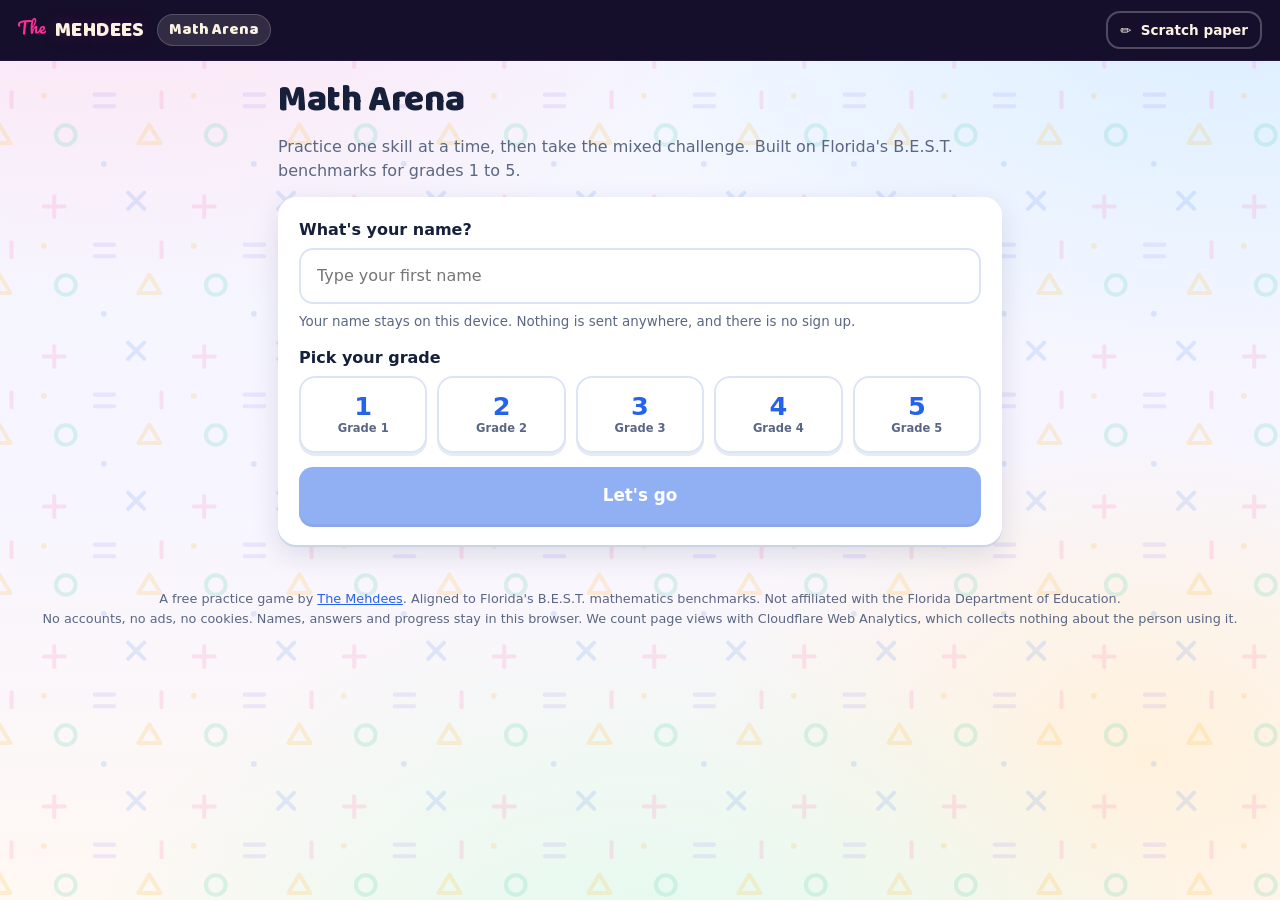
<file: index.html>
<!doctype html>
<html lang="en">
<head>
<meta charset="utf-8">
<meta name="viewport" content="width=device-width, initial-scale=1">
<title>Math Arena · Practice Grades 1 to 5 · The Mehdees</title>
<meta name="description" content="Free math practice for grades 1 to 5, built on Florida's B.E.S.T. mathematics benchmarks. Pick your grade, practice a skill, take a mixed challenge, and print a report card. No sign up, and nothing a child types leaves the device.">
<meta name="theme-color" content="#2563EB">
<link rel="icon" href="data:image/svg+xml,%3Csvg xmlns='http://www.w3.org/2000/svg' viewBox='0 0 64 64'%3E%3Crect width='64' height='64' rx='14' fill='%232563EB'/%3E%3Ctext x='32' y='45' font-size='34' text-anchor='middle' fill='white' font-family='sans-serif' font-weight='bold'%3E%2B%3C/text%3E%3C/svg%3E">
<link rel="preload" href="fonts/baloo2.woff2" as="font" type="font/woff2" crossorigin>
<link rel="preload" href="fonts/pacifico.woff2" as="font" type="font/woff2" crossorigin>
<link rel="stylesheet" href="styles.css?v=20260830125156">
<meta property="og:title" content="Math Arena · Practice Grades 1 to 5">
<meta property="og:description" content="Free, standards-aligned math practice for grades 1 to 5. No sign up. Nothing a child types leaves the device.">
<meta property="og:type" content="website">
<meta property="og:url" content="https://math.mehdee.com/">
<!-- Cloudflare Web Analytics: page-view counts only. No cookies, no cross-site tracking, no personal data. -->
<script defer src="https://static.cloudflareinsights.com/beacon.min.js" data-cf-beacon='{"token": "f4fd1838d17e47ada3b4f48098a657df"}'></script>
</head>
<body>

<header class="top">
  <a class="wordmark" href="https://mehdee.com/games/" aria-label="The Mehdees, all games">
    <span class="the">The</span><span class="mehdees">MEHDEES</span>
  </a>
  <button class="gamename" id="homeBtn" type="button" title="Back to the skills list">Math Arena</button>
  <span class="spacer"></span>
  <button class="btn btn--ghost" id="padOpenBtn" type="button" aria-haspopup="dialog"
          style="padding:7px 12px;font-size:.85rem" title="Open the scratch paper">✏️ <span class="padword">Scratch paper</span></button>
  <button class="btn btn--ghost hide" id="switchBtn" style="padding:7px 13px;font-size:.85rem"
          title="Change the name or grade" aria-label="Change the name or grade">Change</button>
</header>

<main class="wrap">

  <!-- 1. who is playing -->
  <section id="screenStart" class="stack">
    <h1>Math Arena</h1>
    <p class="lede">Practice one skill at a time, then take the mixed challenge. Built on Florida's B.E.S.T. benchmarks for grades 1 to 5.</p>
    <div class="card stack">
      <div>
        <label for="nameInput">What's your name?</label>
        <input type="text" id="nameInput" maxlength="24" autocomplete="off" spellcheck="false" placeholder="Type your first name">
        <p class="small muted" style="margin-top:8px">Your name stays on this device. Nothing is sent anywhere, and there is no sign up.</p>
        <p class="note hide" id="storageNote"></p>
      </div>
      <div>
        <label>Pick your grade</label>
        <div class="grades" id="gradePicker"></div>
      </div>
      <button class="btn btn--big" id="startBtn" disabled>Let's go</button>
    </div>
  </section>

  <!-- 2. pick a topic -->
  <section id="screenMenu" class="stack hide">
    <div>
      <h1 id="menuTitle">Grade 3</h1>
      <p class="lede" id="menuSub"></p>
    </div>
    <button class="btn btn--green btn--big" id="mixedBtn">Mixed challenge · every skill, any time</button>
    <div class="topics" id="topicList"></div>
    <button class="btn btn--ghost btn--big" id="reportBtn">See my report card</button>
    <p class="parentline">
      Grown-ups: <button class="linkbtn" id="resetBtn" type="button">reset this device</button>
    </p>
  </section>

  <!-- 3. playing -->
  <section id="screenPlay" class="stack hide">
    <div class="hud">
      <span class="pill" id="playTopic">Topic</span>
      <span class="hearts" id="hearts">❤️❤️❤️</span>
      <div class="bar"><i id="progressBar" style="width:0%"></i></div>
      <span class="small muted" id="counter">1 / 10</span>
    </div>
    <div class="card">
      <p class="q" id="question">Question</p>
      <p class="qsub hide" id="questionSub"></p>
      <div class="visual hide" id="visual"></div>
      <button class="helpbtn" id="helpBtn" type="button" aria-expanded="false">
        <span aria-hidden="true">💡</span> How do I do this?
      </button>
      <div class="help hide" id="help"></div>
      <div class="choices" id="choices"></div>
      <div class="feedback" id="feedback"></div>
      <button class="btn btn--big hide" id="nextBtn" style="margin-top:14px">Next</button>
    </div>
    <div class="playfoot">
      <button class="btn btn--ghost" id="padBtn" type="button" aria-haspopup="dialog">✏️ Scratch paper</button>
      <button class="btn btn--ghost" id="quitBtn">Back to skills</button>
    </div>
  </section>

  <!-- 4. round finished -->
  <section id="screenDone" class="stack hide">
    <div class="card center stack">
      <p class="result-num" id="doneScore">8/10</p>
      <h2 id="doneTitle">Nice work!</h2>
      <p class="muted" id="doneMsg"></p>
      <button class="btn btn--big" id="againBtn">Play again</button>
      <button class="btn btn--ghost btn--big" id="backBtn">Back to skills</button>
      <p class="small muted">Progress is kept in this browser only. In a private window it disappears when the window closes, so download the report card if you want to keep it.</p>
    </div>
  </section>

  <!-- 5. report card -->
  <section id="screenReport" class="stack hide">
    <h1>Report card</h1>
    <div class="report" id="reportBody"></div>
    <button class="btn btn--big" id="downloadBtn">Download report card</button>
    <button class="btn btn--ghost btn--big" id="reportBackBtn">Back to skills</button>
  </section>

</main>

<!-- parents: wipe everything this browser has stored -->
<div class="pad sheet" id="reset" role="dialog" aria-modal="true" aria-labelledby="resetTitle">
  <div class="sheet__box">
    <h2 id="resetTitle">Reset this device?</h2>
    <p>This permanently deletes everything Math Arena has saved in this browser:</p>
    <ul class="sheet__list">
      <li>The name typed on the start screen</li>
      <li>Every grade's level progress and stars</li>
      <li>The question and accuracy totals on the report card</li>
    </ul>
    <p class="sheet__warn"><b>This cannot be undone.</b> Download the report card first if you want to keep it.</p>
    <p class="small muted">Nothing was ever sent to a server, so this is the only copy. Resetting affects this browser on this device only.</p>
    <label class="sheet__check"><input type="checkbox" id="resetOk"> I understand this erases all saved progress.</label>
    <div class="sheet__row">
      <button class="btn btn--ghost" id="resetCancel" type="button">Cancel</button>
      <button class="btn btn--danger" id="resetGo" type="button" disabled>Delete everything</button>
    </div>
  </div>
</div>

<!-- scratch paper: for the questions you cannot do in your head -->
<div class="pad" id="pad" role="dialog" aria-modal="true" aria-label="Scratch paper">
  <div class="pad__bar">
    <p class="pad__q" id="padQ"></p>
    <button class="btn" id="padDone" type="button">Done</button>
  </div>
  <div class="pad__paper">
    <canvas id="padCanvas"></canvas>
  </div>
  <div class="pad__tools">
    <button class="tool is-on" id="toolPen" type="button" data-tool="pen" aria-pressed="true"><span aria-hidden="true">✏️</span> Pen</button>
    <button class="tool" id="toolEraser" type="button" data-tool="eraser" aria-pressed="false"><span aria-hidden="true">🧽</span> Eraser</button>
    <button class="tool" id="padUndo" type="button" aria-label="Undo"><span aria-hidden="true">↶</span> Undo</button>
    <button class="tool" id="padRedo" type="button" aria-label="Redo"><span aria-hidden="true">↷</span> Redo</button>
    <button class="tool tool--wipe" id="padClear" type="button">Clear</button>
  </div>
</div>

<footer>
  A free practice game by <a href="https://mehdee.com/games/">The Mehdees</a>.
  Aligned to Florida's B.E.S.T. mathematics benchmarks. Not affiliated with the Florida Department of Education.
  <br>No accounts, no ads, no cookies. Names, answers and progress stay in this browser.
  We count page views with Cloudflare Web Analytics, which collects nothing about the person using it.
</footer>

<script src="content.js?v=20260830125156"></script>
<script src="app.js?v=20260830125156"></script>
</body>
</html>
</file>
<file: styles.css>
/* The Mehdees wordmark, identical to the mehdee.com masthead: Pacifico "The"
   tilted in sunset pink, Baloo 2 "MEHDEES" in cream with a pink glow, sitting
   on the same night-violet bar. */
@font-face { font-family: 'Baloo 2'; font-weight: 800; font-display: swap; src: url('fonts/baloo2.woff2') format('woff2'); }
@font-face { font-family: 'Pacifico'; font-weight: 400; font-display: swap; src: url('fonts/pacifico.woff2') format('woff2'); }

/* Math Arena. Bright, high contrast, big targets, mobile first. */
:root {
  --ink: #17203A;
  --paper: #F7F9FF;
  --card: #FFFFFF;
  --line: #DDE4F5;
  --muted: #5A6683;
  --blue: #2563EB;
  --blue-dark: #1D4FD8;
  --green: #12885A;
  --green-soft: #DFF6EC;
  --red: #C6274B;
  --red-soft: #FDE7EC;
  --amber: #F59E0B;
  --purple: #7C3AED;
  --shadow: 0 2px 0 #C9D3EC, 0 10px 28px #17203a1f;
  --radius: 18px;
  --pad: 18px;
}
* { box-sizing: border-box; margin: 0; }
html { -webkit-text-size-adjust: 100%; }
/* The page is a bright sky, not a blank sheet: soft colour pools in the corners
   and a slow drift of maths glyphs behind everything. All of it sits on fixed
   layers under the cards, so the questions themselves stay on plain white. */
body {
  background:
    radial-gradient(1150px 680px at 8% -10%, #FFE0F0 0%, transparent 60%),
    radial-gradient(1020px 620px at 96% 0%, #DCEEFF 0%, transparent 62%),
    radial-gradient(950px 680px at 50% 112%, #DFFAEE 0%, transparent 60%),
    radial-gradient(760px 560px at 90% 84%, #FFF1DC 0%, transparent 60%),
    linear-gradient(180deg, #F4F8FF 0%, #F7F5FF 55%, #FFF8F3 100%);
  background-attachment: fixed;
  color: var(--ink);
  font-family: ui-rounded, "SF Pro Rounded", "Nunito", "Segoe UI", system-ui, sans-serif;
  line-height: 1.5;
  min-height: 100vh;
  position: relative;
}
body::before {
  content: '';
  position: fixed; inset: -120px;
  z-index: -1; pointer-events: none;
  opacity: .17;
  background-image: url("data:image/svg+xml,%3Csvg xmlns='http://www.w3.org/2000/svg' width='150' height='150' viewBox='0 0 260 260'%3E%3Cg fill='none' stroke-width='7' stroke-linecap='round'%3E%3Cpath d='M24 46h36M42 28v36' stroke='%23FF6FB0'/%3E%3Cpath d='M170 22l28 28M198 22l-28 28' stroke='%235B8DEF'/%3E%3Ccircle cx='62' cy='182' r='17' stroke='%2334C7A0'/%3E%3Cpath d='M188 196l19-32 19 32z' stroke='%23FFB020' stroke-linejoin='round'/%3E%3Cpath d='M112 112h34M112 132h34' stroke='%23A78BFA'/%3E%3Cpath d='M228 108v26' stroke='%23FF6FB0'/%3E%3Ccircle cx='128' cy='232' r='5' fill='%235B8DEF' stroke='none'/%3E%3Ccircle cx='24' cy='114' r='5' fill='%23FFB020' stroke='none'/%3E%3C/g%3E%3C/svg%3E");
  animation: drift 200s linear infinite;
}
@keyframes drift { to { background-position: 150px 300px; } }
@media (prefers-reduced-motion: reduce) { body::before { animation: none; } }
img { display: block; max-width: 100%; }
button { font: inherit; cursor: pointer; }
:focus-visible { outline: 3px solid var(--blue); outline-offset: 3px; border-radius: 8px; }

.wrap { max-width: 760px; margin: 0 auto; padding: var(--pad); }
.top {
  display: flex; align-items: center; gap: 12px;
  padding: 11px var(--pad); background: #150F2B; border-bottom: 1px solid #37276360;
  position: sticky; top: 0; z-index: 20;
}
.wordmark { display: flex; align-items: baseline; gap: 8px; text-decoration: none; }
.wordmark .the {
  font-family: 'Pacifico', 'Snell Roundhand', cursive;
  font-size: 1.05rem;
  color: #FF2D95;
  transform: rotate(-4deg) translateY(-2px);
}
.wordmark .mehdees {
  font-family: 'Baloo 2', 'Arial Rounded MT Bold', system-ui, sans-serif;
  font-weight: 800;
  font-size: 1.3rem;
  letter-spacing: 0.02em;
  color: #FCF2E1;
  text-shadow: 0 0 18px #ff2d9538;
}
.top .spacer { margin-left: auto; }
.pill {
  display: inline-flex; align-items: center; gap: 7px;
  background: #EEF3FF; color: var(--blue); border: 1px solid #CBD9FA;
  border-radius: 999px; padding: 5px 12px; font-size: .82rem; font-weight: 800;
}
.top .pill { background: #ffffff1a; color: #FCF2E1; border-color: #ffffff33; }
.top .btn--ghost { background: transparent; color: #FCF2E1; border-color: #ffffff40; box-shadow: none; }
.top .btn--ghost:hover { background: #ffffff1a; color: #fff; border-color: #FF2D95; }
.pill--green { background: var(--green-soft); color: var(--green); border-color: #B6E7D3; }
.pill--amber { background: #FEF3C7; color: #92610A; border-color: #FBD98B; }

h1, h2 { font-family: 'Baloo 2', ui-rounded, 'SF Pro Rounded', system-ui, sans-serif; }
h1 { font-size: clamp(1.6rem, 5vw, 2.3rem); line-height: 1.12; letter-spacing: -0.01em; }
h2 { font-size: 1.15rem; }
.lede { color: var(--muted); margin-top: 8px; }
.card {
  background: var(--card); border: 1px solid #ffffff;
  border-radius: var(--radius); padding: 20px; box-shadow: var(--shadow);
}
.stack > * + * { margin-top: 14px; }

.btn {
  display: inline-flex; align-items: center; justify-content: center; gap: 9px;
  background: var(--blue); color: #fff; border: 0; border-radius: 14px;
  padding: 14px 22px; font-weight: 800; box-shadow: 0 3px 0 var(--blue-dark);
  transition: transform .06s ease;
}
.btn:hover { background: var(--blue-dark); }
.btn:active { transform: translateY(2px); box-shadow: 0 1px 0 var(--blue-dark); }
.btn[disabled] { opacity: .5; cursor: not-allowed; }
.btn--ghost { background: #fff; color: var(--ink); border: 2px solid var(--line); box-shadow: 0 3px 0 #E4EAF8; }
.btn--ghost:hover { background: #F2F6FF; color: var(--ink); }
.btn--green { background: var(--green); box-shadow: 0 3px 0 #0B6B46; }
.btn--green:hover { background: #0F7A50; }
.btn--big { width: 100%; padding: 16px 22px; font-size: 1.05rem; }

label { display: block; font-weight: 800; margin-bottom: 6px; }
input[type="text"] {
  width: 100%; font: inherit; padding: 14px 16px;
  border: 2px solid var(--line); border-radius: 14px; background: #fff; color: var(--ink);
}
input[type="text"]:focus { border-color: var(--blue); outline: none; }

/* grade picker */
.grades { display: grid; grid-template-columns: repeat(auto-fit, minmax(96px, 1fr)); gap: 10px; }
.grade {
  background: #fff; border: 2px solid var(--line); border-radius: 16px;
  padding: 14px 8px; text-align: center; font-weight: 800; box-shadow: 0 3px 0 #E4EAF8;
}
.grade b { display: block; font-size: 1.6rem; line-height: 1.1; color: var(--blue); }
.grade small { display: block; color: var(--muted); font-weight: 700; font-size: .72rem; }
.grade[aria-pressed="true"] { border-color: var(--blue); background: #EEF3FF; }

/* topic list */
.topics { display: grid; gap: 10px; }
.topic {
  display: flex; align-items: center; gap: 12px; text-align: left; width: 100%;
  background: #fff; border: 2px solid var(--line); border-radius: 16px; padding: 13px 15px;
  box-shadow: 0 3px 0 #E4EAF8;
}
.topic:hover { border-color: #B9CBF7; background: #FAFCFF; }
.topic--lock { background: #FBFCFF; cursor: not-allowed; }
.topic--lock > * { opacity: .5; }
.topic__t { font-weight: 800; }
.topic__b { color: var(--muted); font-size: .74rem; font-weight: 700; letter-spacing: .02em; }
.topic__stars { margin-left: auto; white-space: nowrap; font-size: 1rem; letter-spacing: 1px; }

/* play */
.hud { display: flex; align-items: center; gap: 10px; margin-bottom: 14px; flex-wrap: wrap; }
.bar { height: 10px; background: #E7EDFB; border-radius: 999px; overflow: hidden; flex: 1; min-width: 120px; }
.bar > i { display: block; height: 100%; background: var(--blue); border-radius: 999px; transition: width .3s ease; }
.q { font-size: clamp(1.25rem, 4.5vw, 1.7rem); font-weight: 800; line-height: 1.3; }
.qsub { color: var(--muted); margin-top: 6px; font-weight: 700; font-size: .9rem; }
.visual { margin: 14px 0; font-size: 1.3rem; line-height: 1.7; letter-spacing: 2px; }
.choices { display: grid; grid-template-columns: 1fr 1fr; gap: 10px; margin-top: 16px; }
@media (max-width: 430px) { .choices { grid-template-columns: 1fr; } }
.choice {
  background: #fff; border: 2px solid var(--line); border-radius: 14px;
  padding: 16px; font-weight: 800; font-size: 1.05rem; box-shadow: 0 3px 0 #E4EAF8;
}
.choice:hover:not([disabled]) { border-color: #B9CBF7; background: #FAFCFF; }
.choice.right { border-color: var(--green); background: var(--green-soft); color: var(--green); }
.choice.wrong { border-color: var(--red); background: var(--red-soft); color: var(--red); }
.feedback { margin-top: 14px; border-radius: 14px; padding: 14px 16px; font-weight: 700; display: none; }
.feedback.show { display: block; }
.feedback.ok { background: var(--green-soft); color: #0B6B46; }
.feedback.no { background: var(--red-soft); color: #9B1C3B; }
.feedback b { display: block; margin-bottom: 3px; }

.hearts { font-size: 1.1rem; letter-spacing: 2px; }
.result-num { font-size: 3rem; font-weight: 800; line-height: 1; color: var(--blue); }

/* report card */
.report { border: 2px dashed var(--line); border-radius: var(--radius); padding: 18px; background: #fff; }
.rrow { display: flex; align-items: center; gap: 10px; padding: 7px 0; border-bottom: 1px solid #F0F3FB; }
.rrow:last-child { border-bottom: 0; }
.rrow .rt { font-weight: 700; }
.rrow .rs { margin-left: auto; font-weight: 800; }
.muted { color: var(--muted); }
.small { font-size: .84rem; }
.center { text-align: center; }
.hide { display: none !important; }
footer { color: var(--muted); font-size: .8rem; padding: 26px var(--pad) 40px; text-align: center; }
footer a { color: var(--blue); }
@media (prefers-reduced-motion: reduce) { * { transition: none !important; animation: none !important; } }

/* ---------- scratch paper ---------- */
.playfoot { display: flex; gap: 10px; flex-wrap: wrap; }

.pad {
  position: fixed; inset: 0; z-index: 60;
  display: none; flex-direction: column;
  background: #EEF1F9;
}
.pad.open { display: flex; }
.pad__bar {
  display: flex; align-items: center; gap: 12px;
  padding: calc(10px + env(safe-area-inset-top)) 14px 10px;
  background: #150F2B;
}
.pad__q {
  flex: 1; min-width: 0; color: #FCF2E1; font-weight: 800; font-size: 1.05rem;
  overflow: hidden; text-overflow: ellipsis; white-space: nowrap;
}
.pad__bar .btn { padding: 9px 18px; }

/* squared paper, so columns of digits line up like a workbook */
.pad__paper {
  flex: 1; position: relative; margin: 10px;
  background: #fff;
  background-image:
    repeating-linear-gradient(0deg, #E3E9F7 0 1px, transparent 1px 26px),
    repeating-linear-gradient(90deg, #E3E9F7 0 1px, transparent 1px 26px);
  border: 1px solid var(--line); border-radius: 14px;
  box-shadow: inset 0 1px 0 #fff, 0 2px 0 #D9E0F0;
  overflow: hidden;
}
#padCanvas { position: absolute; inset: 0; width: 100%; height: 100%; touch-action: none; cursor: crosshair; }

.pad__tools {
  display: flex; gap: 8px; flex-wrap: wrap; justify-content: center;
  padding: 10px 12px calc(12px + env(safe-area-inset-bottom));
  background: #fff; border-top: 1px solid var(--line);
}
.tool {
  display: inline-flex; align-items: center; gap: 6px;
  background: #fff; color: var(--ink);
  border: 2px solid var(--line); border-radius: 12px;
  padding: 11px 15px; font-weight: 800; font-size: .92rem;
  box-shadow: 0 3px 0 #E4EAF8;
}
.tool:hover:not([disabled]) { border-color: #B9CBF7; background: #FAFCFF; }
.tool.is-on { border-color: var(--blue); background: #EEF3FF; color: var(--blue); }
.tool[disabled] { opacity: .4; cursor: not-allowed; box-shadow: none; }
.tool--wipe { color: var(--red); }
@media (max-width: 430px) { .tool { padding: 10px 12px; font-size: .85rem; } }

/* ---------- how to do this ---------- */
.helpbtn {
  display: inline-flex; align-items: center; gap: 7px;
  margin-top: 14px;
  background: #FFF7E6; color: #92610A;
  border: 2px solid #FBD98B; border-radius: 12px;
  padding: 9px 14px; font-weight: 800; font-size: .88rem;
}
.helpbtn:hover { background: #FEF0CE; }
.helpbtn[aria-expanded="true"] { background: #FEF0CE; border-color: #F0B429; }
.help {
  margin-top: 12px; padding: 16px 18px;
  background: #FFFCF4; border: 2px solid #FBD98B; border-radius: 14px;
}
.help h3 {
  font-family: 'Baloo 2', ui-rounded, system-ui, sans-serif;
  font-size: 1rem; color: #92610A; margin-bottom: 3px;
}
.help .bench {
  font-family: ui-monospace, Menlo, monospace; font-size: .7rem;
  letter-spacing: .06em; color: #A9803A; display: block; margin-bottom: 10px;
}
.help ol { margin: 0 0 12px 20px; padding: 0; }
.help li { margin-bottom: 6px; color: var(--ink); }
.help .eg {
  background: #fff; border: 1px dashed #F0B429; border-radius: 10px;
  padding: 10px 12px; font-weight: 700; color: #7A5109;
}
.help .eg b { display: block; font-size: .7rem; letter-spacing: .1em; text-transform: uppercase; color: #A9803A; margin-bottom: 3px; }

/* ---------- parent reset ---------- */
.parentline { text-align: center; color: var(--muted); font-size: .86rem; margin-top: 4px; }
.linkbtn {
  background: none; border: 0; padding: 0;
  color: var(--muted); font: inherit; font-weight: 800; text-decoration: underline;
}
.linkbtn:hover { color: var(--red); }

.sheet { align-items: center; justify-content: center; padding: 18px; background: #17203ACC; }
.sheet.open { display: flex; }
.sheet__box {
  background: #fff; border-radius: 20px; padding: 24px 22px;
  max-width: 460px; width: 100%; box-shadow: 0 24px 60px #17203a55;
  max-height: 92vh; overflow: auto;
}
.sheet__box h2 { font-family: 'Baloo 2', ui-rounded, system-ui, sans-serif; font-size: 1.35rem; margin-bottom: 10px; }
.sheet__box p { margin-bottom: 12px; }
.sheet__list { margin: 0 0 12px 20px; color: var(--muted); }
.sheet__list li { margin-bottom: 4px; }
.sheet__warn { background: var(--red-soft); color: #9B1C3B; border-radius: 12px; padding: 12px 14px; }
.sheet__check {
  display: flex; align-items: flex-start; gap: 10px; margin: 14px 0 18px;
  font-weight: 700; font-size: .92rem; cursor: pointer;
}
.sheet__check input { width: 20px; height: 20px; margin-top: 1px; flex: none; accent-color: var(--red); }
.sheet__row { display: flex; gap: 10px; justify-content: flex-end; flex-wrap: wrap; }
.btn--danger { background: var(--red); box-shadow: 0 3px 0 #9B1C3B; }
.btn--danger:hover { background: #A81F3F; }

/* Cards float above the sky rather than blending into it. */
.card, .topic, .screen { position: relative; z-index: 1; }

/* Shown only when the browser will not keep progress: a private window, or
   storage switched off. Amber, not red: nothing is broken, it just will not
   be remembered. */
.note {
  margin-top: 10px; padding: 11px 13px; border-radius: 12px;
  background: #FEF3C7; border: 1px solid #FBD98B; color: #7C4E06;
  font-size: .86rem; font-weight: 700; line-height: 1.45;
}
.note b { display: block; margin-bottom: 2px; }

/* The game's own name beside the wordmark, so a child landing here knows
   which of the games they are in. */
.gamename {
  font-family: 'Baloo 2', ui-rounded, system-ui, sans-serif;
  font-weight: 800; font-size: .95rem; color: #FCF2E1;
  padding: 3px 11px; border-radius: 999px;
  background: #ffffff1f; border: 1px solid #ffffff2e;
  white-space: nowrap;
}
@media (max-width: 480px) { .gamename { font-size: .8rem; padding: 2px 8px; } }

/* On a narrow phone the header only has room for the pencil. */
@media (max-width: 560px) { .padword { display: none; } }

/* ---------- header on small screens ----------
   The name pill had no nowrap, so flex squeezed it until "Aura · Grade 3"
   wrapped onto three lines and rendered as a blob. Everything in the bar now
   stays on one line, the name truncates instead of wrapping, and the pill
   drops out on the narrowest phones because the page heading already states
   the grade. */
.top { flex-wrap: nowrap; }
.top .wordmark,
.top .gamename,
.top .btn { flex: 0 0 auto; white-space: nowrap; }
.top .spacer { flex: 1 1 auto; margin-left: 0; }
.top .pill {
  flex: 0 1 auto; display: inline-block; max-width: 30vw;
  white-space: nowrap; overflow: hidden; text-overflow: ellipsis;
}

@media (max-width: 720px) {
  .top { gap: 8px; padding: 9px 12px; }
  .wordmark .the { font-size: .92rem; }
  .wordmark .mehdees { font-size: 1.08rem; }
  .gamename { font-size: .76rem; padding: 2px 9px; }
  .top .pill { font-size: .72rem; padding: 4px 9px; }
  .top .btn { padding: 5px 11px !important; font-size: .78rem !important; }
}

@media (max-width: 620px) {
  /* The name now lives on the Change button, so it truncates rather than
     disappearing: a child should always see whose game this is. */
  /* Allow it to shrink; .top .btn pins the others at their natural width. */
  /* .btn is inline-flex, and text-overflow does nothing on a flex container,
     so the name was clipped mid-word from the wrong side. Make it a plain
     inline-block so it truncates properly if it ever has to. */
  #switchBtn {
    display: inline-block; text-align: center; line-height: 1.5;
    flex: 0 1 auto; min-width: 0; max-width: 60vw;
    overflow: hidden; text-overflow: ellipsis; white-space: nowrap;
  }
  .wordmark .mehdees { font-size: 1rem; letter-spacing: 0; }
  .gamename { font-size: .72rem; padding: 2px 8px; }
}

/* Five tools wrapped 4 + 1, leaving Clear stranded on its own row. Give them
   one even row that shrinks to fit instead. */
@media (max-width: 620px) {
  .pad__tools { flex-wrap: nowrap; gap: 6px; padding-left: 8px; padding-right: 8px; }
  .tool {
    flex: 1 1 0; min-width: 0; justify-content: center;
    padding: 11px 6px; font-size: .8rem; gap: 4px;
  }
}
@media (max-width: 400px) {
  .tool { font-size: .72rem; padding: 10px 4px; }
}

/* Smallest phones still in use (iPhone SE 1st gen at 320px): the header has
   five items in Math Arena, so shrink the brand and the label to fit. */
@media (max-width: 360px) {
  .top { gap: 6px; padding: 8px 10px; }
  .wordmark { gap: 5px; }
  .wordmark .the { font-size: .8rem; }
  .wordmark .mehdees { font-size: .9rem; }
  .gamename { font-size: .66rem; padding: 2px 7px; }
  .top .btn { padding: 5px 9px !important; font-size: .72rem !important; }
}

/* The game name doubles as the way back to the skills list. */
.gamename { cursor: pointer; font: inherit; font-family: 'Baloo 2', ui-rounded, system-ui, sans-serif; }
.gamename:hover { background: #ffffff33; border-color: #FF2D95; }

/* Every phone width holds brand, game name, pencil and the player button, so
   the two labels stay small right up to 430px. Below that the header runs out
   of room and flex starts shrinking the child's name, which is the one thing
   that should never be the part that gets cut. */
@media (max-width: 430px) {
  .gamename { font-size: .62rem; padding: 2px 6px; }
  #switchBtn { max-width: 58vw; font-size: .7rem !important; padding: 5px 9px !important; }
}
@media (max-width: 340px) {
  .gamename { font-size: .56rem; padding: 2px 5px; }
  #switchBtn { font-size: .64rem !important; }
}

/* Locked levels must be fully opaque: the pattern was showing through and
   competing with their text. */
.topic--lock { background: #FFFFFF; }
.topic--lock > * { opacity: .72; }
</file>
